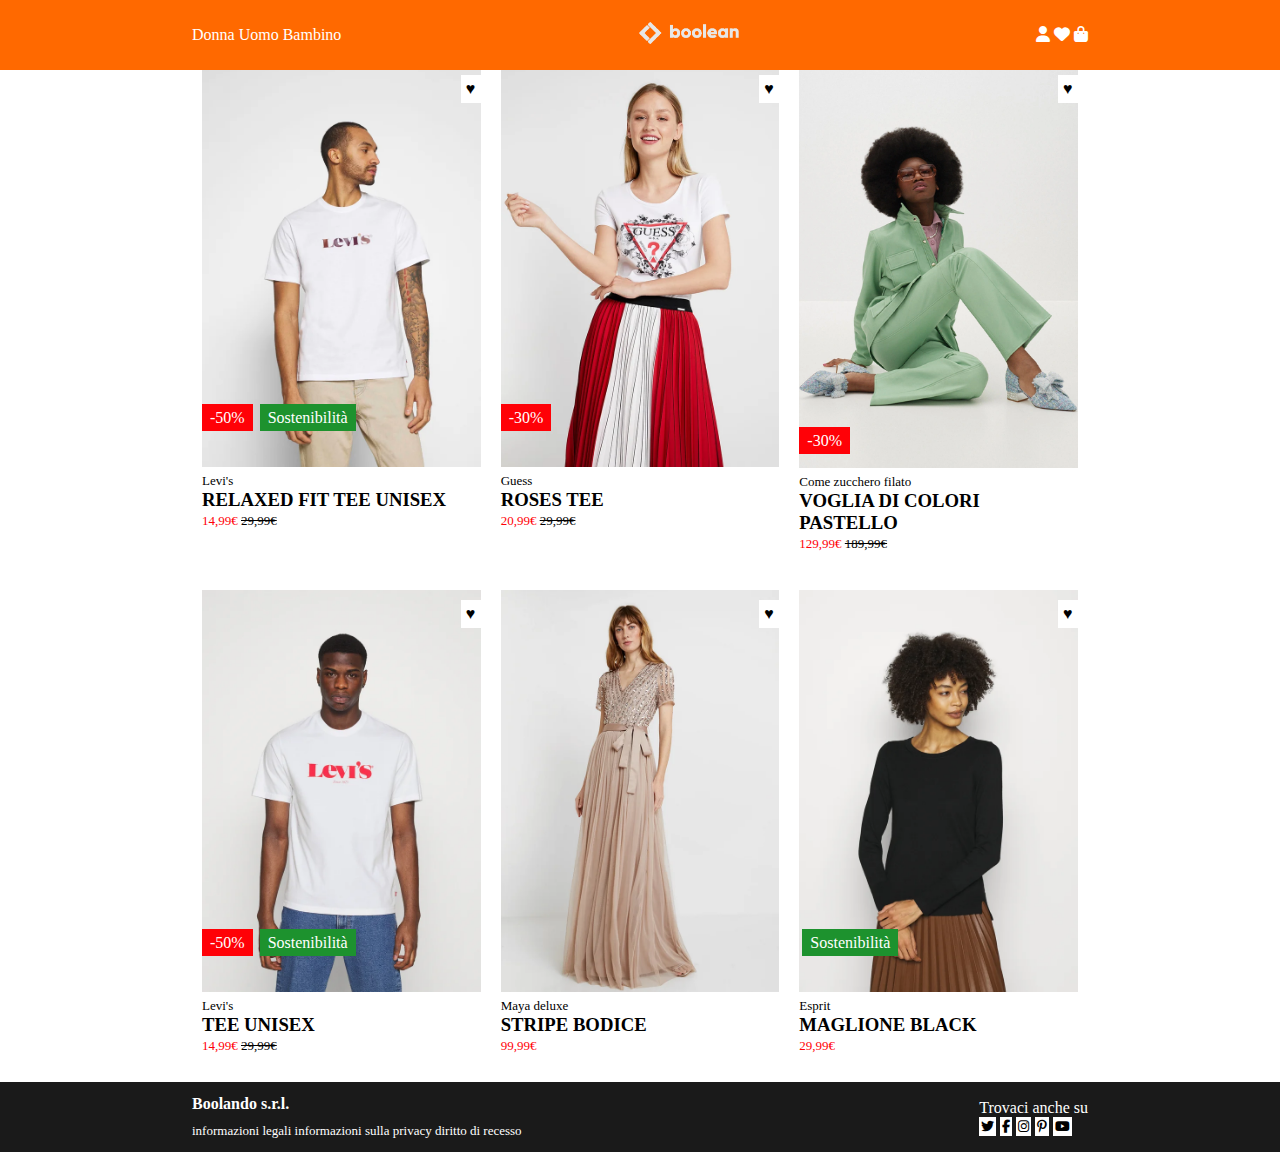
<file: index.html>
<!DOCTYPE html>
<html lang="en">
<head>
    <meta charset="UTF-8">
    <meta name="viewport" content="width=device-width, initial-scale=1.0">
    <link rel="stylesheet" href="https://cdnjs.cloudflare.com/ajax/libs/font-awesome/6.7.2/css/all.min.css" integrity="sha512-Evv84Mr4kqVGRNSgIGL/F/aIDqQb7xQ2vcrdIwxfjThSH8CSR7PBEakCr51Ck+w+/U6swU2Im1vVX0SVk9ABhg==" crossorigin="anonymous" referrerpolicy="no-referrer" />
    <link rel="stylesheet" href="./css/style.css">
    <title>Boolando</title>
</head>
<body>

    <header>
        <div class="nav-menubg"> 

            <div class="container nav-menu">
                <div>
                    <a href="">Donna</a>
                    <a href="">Uomo</a>
                    <a href="">Bambino</a>
                </div>
                <div>
                    <img src="img/boolean-logo.png" alt="Logo Boolean">
                </div>
                <div>
                    <a href=""><i class="fa-solid fa-user"></i></a> 
                    <a href=""><i class="fa-solid fa-heart"></i></a>
                    <a href=""><i class="fa-solid fa-bag-shopping"></i></a>
                </div>
            </div>
        </div>
        </header>
    
    <main class="container">
        <div class="row">
            <div class="col">
               <div class="photo">   
                    <img id="principal" src="img/1.webp" alt="">
                    <img src="img/1b.webp" alt="">
                    <div class="heart">&hearts;</div>
                </div>
                <span class="text-sm">Levi's</span>
                <h3>relaxed fit tee unisex</h3>
                <div>
                    <span class="price-c text-sm">14,99&euro; </span>
                    <span class="text-sm price-cut">29,99&euro;</span>
                </div>
                <div>
                    <span class="discount">-50%</span>
                    <span class="sosten">Sostenibilità</span>
                </div>
            </div>
            <div class="col">
                <div class="photo">   
                    <img id="principal" src="img/2.webp" alt="">
                    <img src="img/2b.webp" alt="">
                    <div class="heart">&hearts;</div>
                </div>
                <span class="text-sm">Guess</span>
                <h3>roses tee</h3>
                <div>
                    <span class="price-c text-sm">20,99&euro; </span>
                    <span class="text-sm price-cut">29,99&euro;</span>
                </div>
                <span class="discount">-30%</span>
            </div>
            <div class="col">
                <div class="photo">   
                    <img id="principal" src="img/3.webp" alt="">
                    <img src="img/3b.webp" alt="">
                    <div class="heart">&hearts;</div>
                </div>
                <span class="text-sm">Come zucchero filato</span>
                <h3>voglia di colori pastello</h3>
                <div>
                    <span class="price-c text-sm">129,99&euro; </span>
                    <span class="text-sm price-cut">189,99&euro;</span>
                </div>
                <span class="discount">-30%</span>
            </div>
            <div class="col">
                <div class="photo">   
                    <img id="principal" src="img/4.webp" alt="">
                    <img src="img/4b.webp" alt="">
                    <div class="heart">&hearts;</div>
                </div>
                <span class="text-sm">Levi's</span>
                <h3>tee unisex</h3>
                <div><span class="price-c text-sm">14,99&euro; </span><span class="text-sm price-cut">29,99&euro;</span>
                </div>
                <div><span class="discount">-50%</span>
                    <span class="sosten">Sostenibilità</span>
                </div>
            </div>
            <div class="col">
                <div class="photo">   
                    <img id="principal" src="img/5.webp" alt="">
                    <img src="img/5b.webp" alt="">
                    <div class="heart">&hearts;</div>
                </div>
                <span class="text-sm">Maya deluxe</span>
                <h3>stripe bodice</h3>
                <span class="price-c text-sm">99,99&euro;</span>
            </div>
            <div class="col">
                <div class="photo">   
                    <img id="principal" src="img/6.webp" alt="">
                    <img src="img/6b.webp" alt="">
                    <div class="heart">&hearts;</div>
                </div>
                <span class="text-sm">Esprit</span>
                <h3>maglione black</h3>
                <div><span class="price-c text-sm">29,99&euro;</span>
                </div>
                <span class="sosten">Sostenibilità</span>
            </div>

        </div>
    </main>
    
    <footer>
            <div class="nav-footer-bg">
                <div class="container nav-footer">
                    <div>
                        <h4>Boolando s.r.l.</h4>
                        <div class="info text-sm">
                            <span>informazioni legali</span>
                            <span>informazioni sulla privacy</span>
                            <span>diritto di recesso</span>
                        </div>
                    </div>
                    <div>
                        <div><span text-sm>Trovaci anche su</span>
                        </div>
                        <div>
                        <span class="icon"><i class="fa-brands fa-twitter"></i></span>
                        <span class="icon"><i class="fa-brands fa-facebook-f"></i></i></span>
                        <span class="icon"><i class="fa-brands fa-instagram"></i></span>
                        <span class="icon"><i class="fa-brands fa-pinterest-p"></i></i></span>
                        <span class="icon"><i class="fa-brands fa-youtube"></i></span>
                        </div>    
                    </div>
                </div>
            </div>
    </footer>
    
</body>
</html>
</file>
<file: css/style.css>
*{
    padding: 0;
    margin: 0;
    box-sizing: border-box;
}

:root{
    --header-bg-nav: #ff6900;
    --price-color: #ff0107;
    --sosten-color: #1d922e;
    --footer-bg: #1a1a1a;
}

.container{
    width: 70%;
    margin: 0 auto;
}

.text-sm{
    font-size: small;
}

.price-c{
    color:var(--price-color) ;
}

.price-cut{
    text-decoration: line-through;
}

.discount, .sosten{
    padding: 5px 8px;
    color: white;
    position: relative;
}

.discount{
    background-color: var(--price-color);
    left: 0;
    bottom: 120px;
}

.sosten{
    background-color: var(--sosten-color);
    left: 3px;
    bottom: 120px;
}

header{
    
    a{
        text-decoration: none;
        color: white;
    }
    .nav-menubg{
        background-color: var(--header-bg-nav);
        position: fixed;
        left: 0;
        top: 0;
        z-index:1000 ;
        width: 100%;

    }
    .nav-menu{ 
        height: 70px;
        display: flex;
        justify-content: space-between;
        align-items: center;
    }
    
    img{
        width: 100px;
    };
}

main{

    .heart{
        background-color: white;
        padding: 5px;
        position: absolute;
        right: 0;
        top: 10px;
        z-index: 3;
        width: 20px;
        
    }

    h3{
        text-transform: uppercase;
    }
    .row{
        display: flex;
        flex-wrap: wrap;
        padding-top: 55px;
    }

    .col {
        width: calc(100%/12*4);
        padding: 10px 10px;
    }

    img{
        width: 100%;
    }

    .photo{
        position: relative;
    }

    #principal{
        position: absolute;
    }

    img#principal:hover{
        display: none;
    }
}

footer{
    .nav-footer-bg{
        background-color:var(--footer-bg);
    }
    
    .nav-footer{
        height: 70px;
        display: flex;
        justify-content: space-between;
        align-items: center;
        color: white;
        gap: 5px;

        .info{
            padding-top: 10px;
        }

    .icon{
        background-color: white;
        color: black;
        font-size: small;
        padding: 2px 2px;
    }
    }
}
</file>
